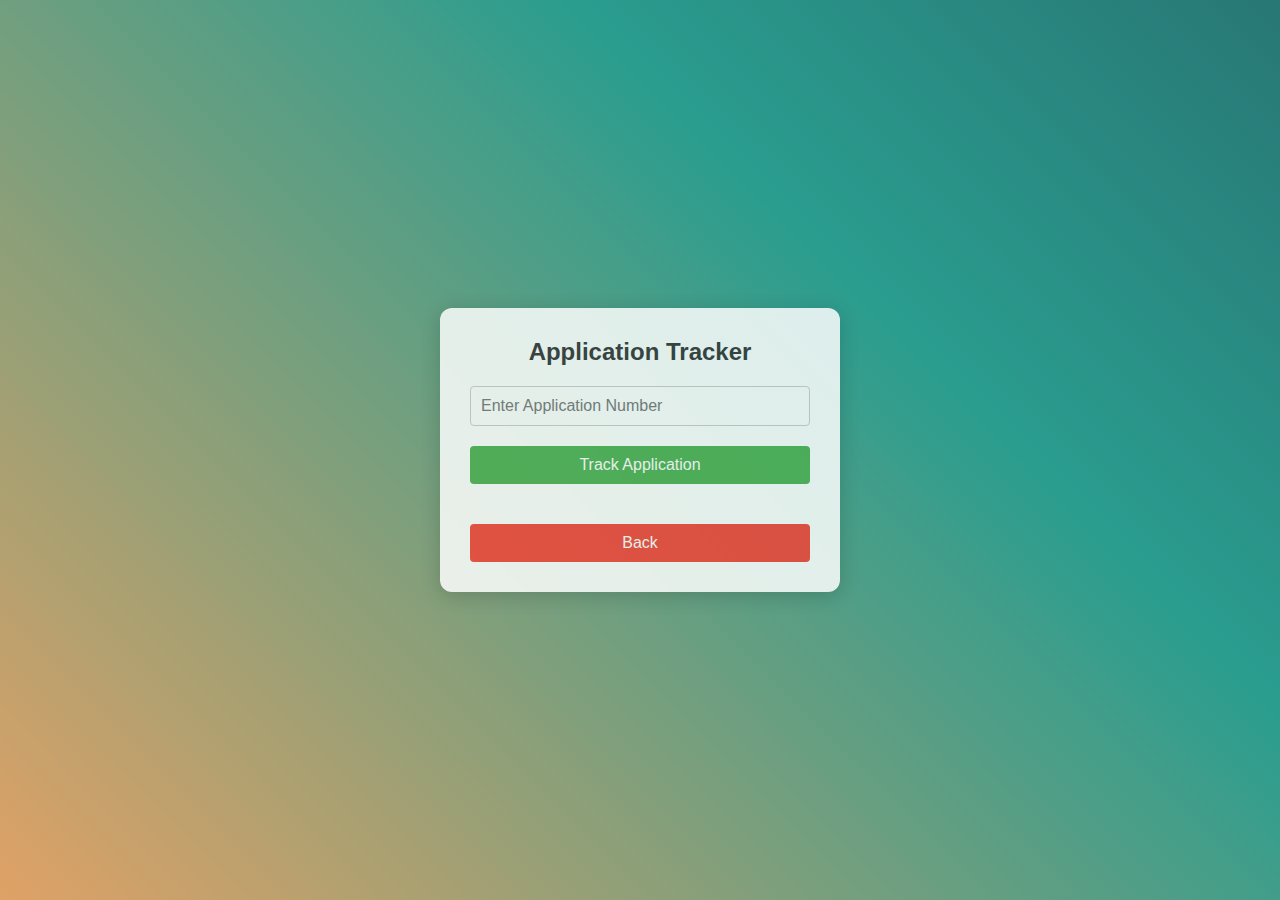
<file: application-tracker.html>
<!DOCTYPE html>
<html lang="en">
<head>
    <meta charset="UTF-8">
    <meta name="viewport" content="width=device-width, initial-scale=1.0">
    <title>Application Tracker</title>
    <style>
        /* General Styling */
        * {
            margin: 0;
            padding: 0;
            box-sizing: border-box;
        }

        body {
            font-family: Arial, sans-serif;
            background: linear-gradient(45deg, #ff5e5b, #f4a261, #2a9d8f, #264653, #e76f51);
            background-size: 300% 300%;
            animation: backgroundAnimation 10s ease infinite;
            height: 100vh;
            display: flex;
            justify-content: center;
            align-items: center;
        }

        @keyframes backgroundAnimation {
            0% {
                background-position: 0% 50%;
            }
            50% {
                background-position: 100% 50%;
            }
            100% {
                background-position: 0% 50%;
            }
        }

        .container {
            background-color: white;
            padding: 30px;
            border-radius: 12px;
            box-shadow: 0 4px 20px rgba(0, 0, 0, 0.2);
            text-align: center;
            width: 400px;
            opacity: 0; /* Initially hidden for animation */
        }

        h1 {
            margin-bottom: 20px;
            font-size: 24px;
            color: #333;
        }

        input[type="text"] {
            width: 100%;
            padding: 10px;
            margin-bottom: 20px;
            border: 1px solid #ccc;
            border-radius: 4px;
            font-size: 16px;
        }

        button {
            background-color: #4CAF50;
            color: white;
            padding: 10px 20px;
            border: none;
            border-radius: 4px;
            font-size: 16px;
            cursor: pointer;
            width: 100%;
        }

        button:hover {
            background-color: #45a049;
        }

        .result {
            margin-top: 20px;
            font-size: 16px;
            color: #333;
            opacity: 0; /* Initially hidden for animation */
        }

        .back-button {
            margin-top: 20px;
            background-color: #f44336;
        }

        .back-button:hover {
            background-color: #e53935;
        }
    </style>
</head>
<body>
    <div class="container">
        <h1>Application Tracker</h1>
        <form id="trackerForm">
            <input type="text" id="applicationNumber" placeholder="Enter Application Number" required>
            <button type="submit">Track Application</button>
        </form>
        <div class="result" id="result"></div>
        <button class="back-button" id="backBtn">Back</button>
    </div>

    <script src="https://cdnjs.cloudflare.com/ajax/libs/gsap/3.12.2/gsap.min.js"></script>
    <script>
        // Animate the container on load
        document.addEventListener('DOMContentLoaded', () => {
            gsap.to('.container', { opacity: 1, duration: 1.5, ease: "power2.out" });
        });

        // Form submission logic
        document.getElementById('trackerForm').addEventListener('submit', function(event) {
            event.preventDefault();

            const applicationNumber = document.getElementById('applicationNumber').value;
            const resultDiv = document.getElementById('result');

            if (!applicationNumber) {
                resultDiv.textContent = 'Please enter a valid application number.';
                resultDiv.style.color = 'red';
                gsap.to(resultDiv, { opacity: 1, duration: 1 });
                return;
            }

            // Simulate tracking logic
            setTimeout(() => {
                resultDiv.textContent = `Application #${applicationNumber} is in process. Please check back later.`;
                resultDiv.style.color = 'green';
                gsap.fromTo(resultDiv, { opacity: 0 }, { opacity: 1, duration: 1 });
            }, 1000);
        });

        // Back button functionality
        document.getElementById('backBtn').addEventListener('click', () => {
            gsap.to('.container', { opacity: 0, duration: 1, ease: "power2.in", onComplete: () => {
                window.location.href = 'index.html'; // Update this URL if necessary
            }});
        });
    </script>
</body>
</html>
</file>
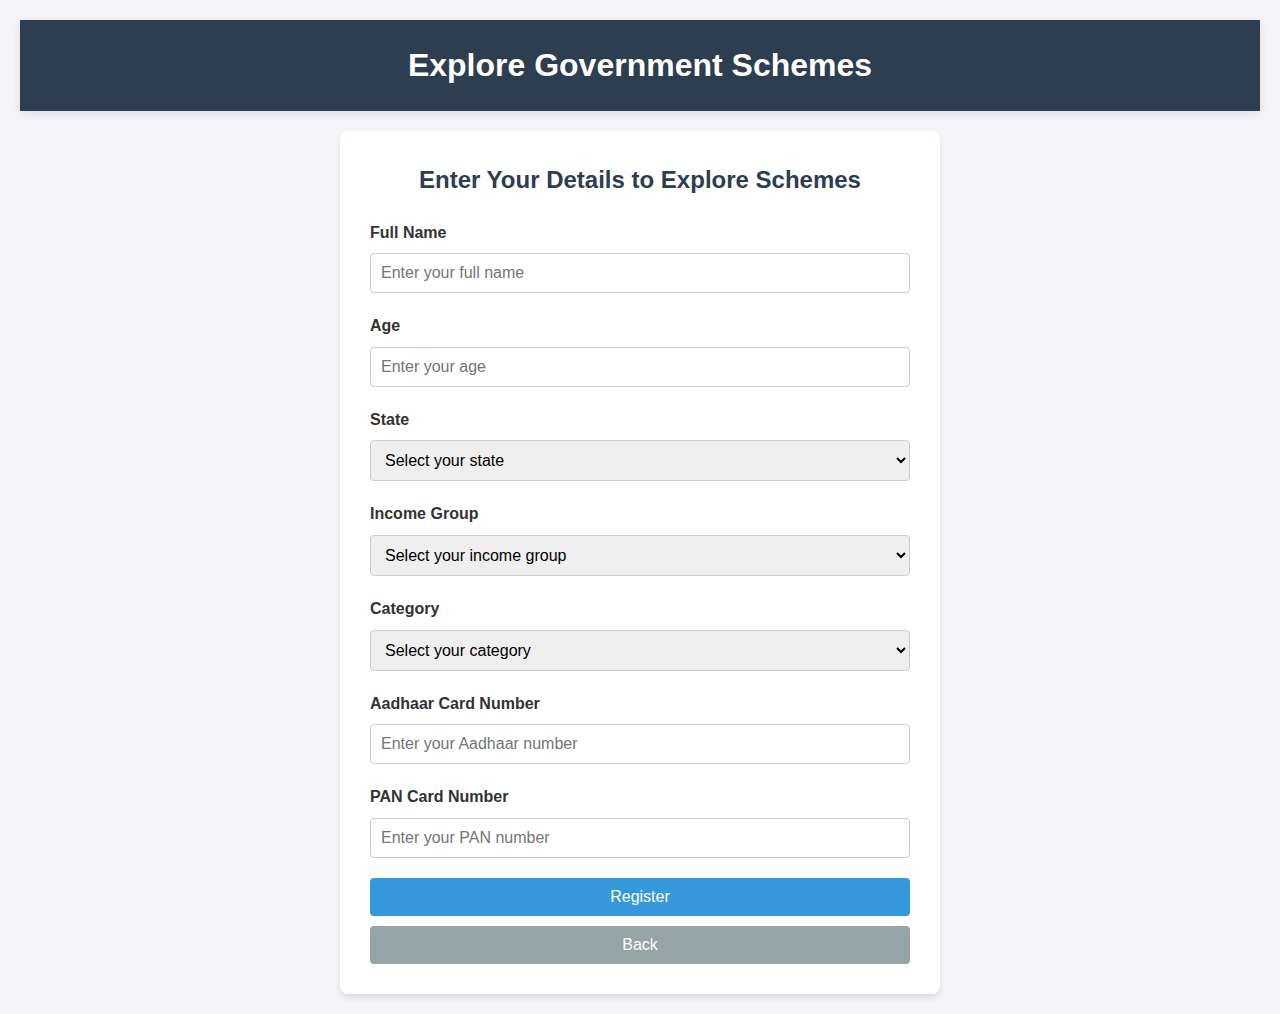
<file: applynow.html>
<!DOCTYPE html>
<html lang="en">
<head>
    <meta charset="UTF-8">
    <meta name="viewport" content="width=device-width, initial-scale=1.0">
    <title>Explore Government Schemes</title>
    <link rel="stylesheet" href="styles.css">
    <style>
        /* Modal Popup Styles */
        .modal {
            display: none;
            position: fixed;
            top: 0;
            left: 0;
            width: 100%;
            height: 100%;
            background-color: rgba(0, 0, 0, 0.5);
            justify-content: center;
            align-items: center;
            z-index: 1000;
        }

        .modal-content {
            background-color: white;
            padding: 20px;
            border-radius: 10px;
            text-align: center;
            width: 80%;
            max-width: 400px;
        }

        .modal-content h2 {
            margin-bottom: 10px;
        }

        .close-btn {
            margin-top: 20px;
            padding: 10px 20px;
            background-color: #4CAF50;
            color: white;
            border: none;
            border-radius: 5px;
            cursor: pointer;
        }

        .close-btn:hover {
            background-color: #45a049;
        }

        body.modal-open {
            overflow: hidden;
        }
    </style>
</head>
<body>
    <header>
        <h1>Explore Government Schemes</h1>
    </header>
    <section class="form-section">
        <h2>Enter Your Details to Explore Schemes</h2>
        <form action="#" method="POST" id="explore-form">
            <label for="name">Full Name</label>
            <input type="text" id="name" name="name" placeholder="Enter your full name" required>

            <label for="age">Age</label>
            <input type="number" id="age" name="age" placeholder="Enter your age" required>

            <label for="state">State</label>
            <select id="state" name="state" required>
                <option value="" disabled selected>Select your state</option>
                <option value="Maharashtra">Maharashtra</option>
                <option value="Uttar Pradesh">Uttar Pradesh</option>
                <option value="Tamil Nadu">Tamil Nadu</option>
                <!-- Add more states here -->
            </select>

            <label for="income-group">Income Group</label>
            <select id="income-group" name="income-group" required>
                <option value="" disabled selected>Select your income group</option>
                <option value="Below Poverty Line">Below Poverty Line (BPL)</option>
                <option value="Lower Middle Class">Lower Middle Class</option>
                <option value="Upper Middle Class">Upper Middle Class</option>
                <option value="High Income">High Income</option>
            </select>

            <label for="category">Category</label>
            <select id="category" name="category" required>
                <option value="" disabled selected>Select your category</option>
                <option value="General">General</option>
                <option value="SC">Scheduled Caste (SC)</option>
                <option value="ST">Scheduled Tribe (ST)</option>
                <option value="OBC">Other Backward Classes (OBC)</option>
            </select>

            <label for="aadhaar">Aadhaar Card Number</label>
            <input type="text" id="aadhaar" name="aadhaar" placeholder="Enter your Aadhaar number" maxlength="12" pattern="\d{12}" title="Aadhaar number must be 12 digits" required>

            <label for="pan">PAN Card Number</label>
            <input type="text" id="pan" name="pan" placeholder="Enter your PAN number" maxlength="10" pattern="[A-Z]{5}[0-9]{4}[A-Z]{1}" title="PAN number must be in the format ABCDE1234F" required>

            <button type="submit" class="submit-btn">Register</button>
        </form>
        <button id="backbutton" onclick="window.location.href='index.html'" class="button">Back</button>
    </section>

    <!-- Modal Popup -->
    <div id="success-modal" class="modal">
        <div class="modal-content">
            <h2>Registration Successful!</h2>
            <p>Your details have been saved. Redirecting you to the schemes page...</p>
            <button class="close-btn" onclick="closeModal()">Close</button>
        </div>
    </div>

    <script>
        document.getElementById('explore-form').addEventListener('submit', function(event) {
            event.preventDefault(); // Prevent form submission
            
            // Get values from form fields
            const name = document.getElementById('name').value;
            const age = document.getElementById('age').value;
            const state = document.getElementById('state').value;
            const incomeGroup = document.getElementById('income-group').value;
            const category = document.getElementById('category').value;
            const aadhaar = document.getElementById('aadhaar').value;
            const pan = document.getElementById('pan').value;
            
            // Store them in localStorage
            localStorage.setItem('name', name);
            localStorage.setItem('age', age);
            localStorage.setItem('state', state);
            localStorage.setItem('income-group', incomeGroup);
            localStorage.setItem('category', category);
            localStorage.setItem('aadhaar', aadhaar);
            localStorage.setItem('pan', pan);

            // Show the modal
            const modal = document.getElementById('success-modal');
            modal.style.display = 'flex';
            document.body.classList.add('modal-open');

            // Auto-redirect after 3 seconds
            setTimeout(() => {
                window.location.href = 'applynow.html';
            }, 3000);
        });

        function closeModal() {
            const modal = document.getElementById('success-modal');
            modal.style.display = 'none';
            document.body.classList.remove('modal-open');
        }
    </script>
</body>
</html>
</file>
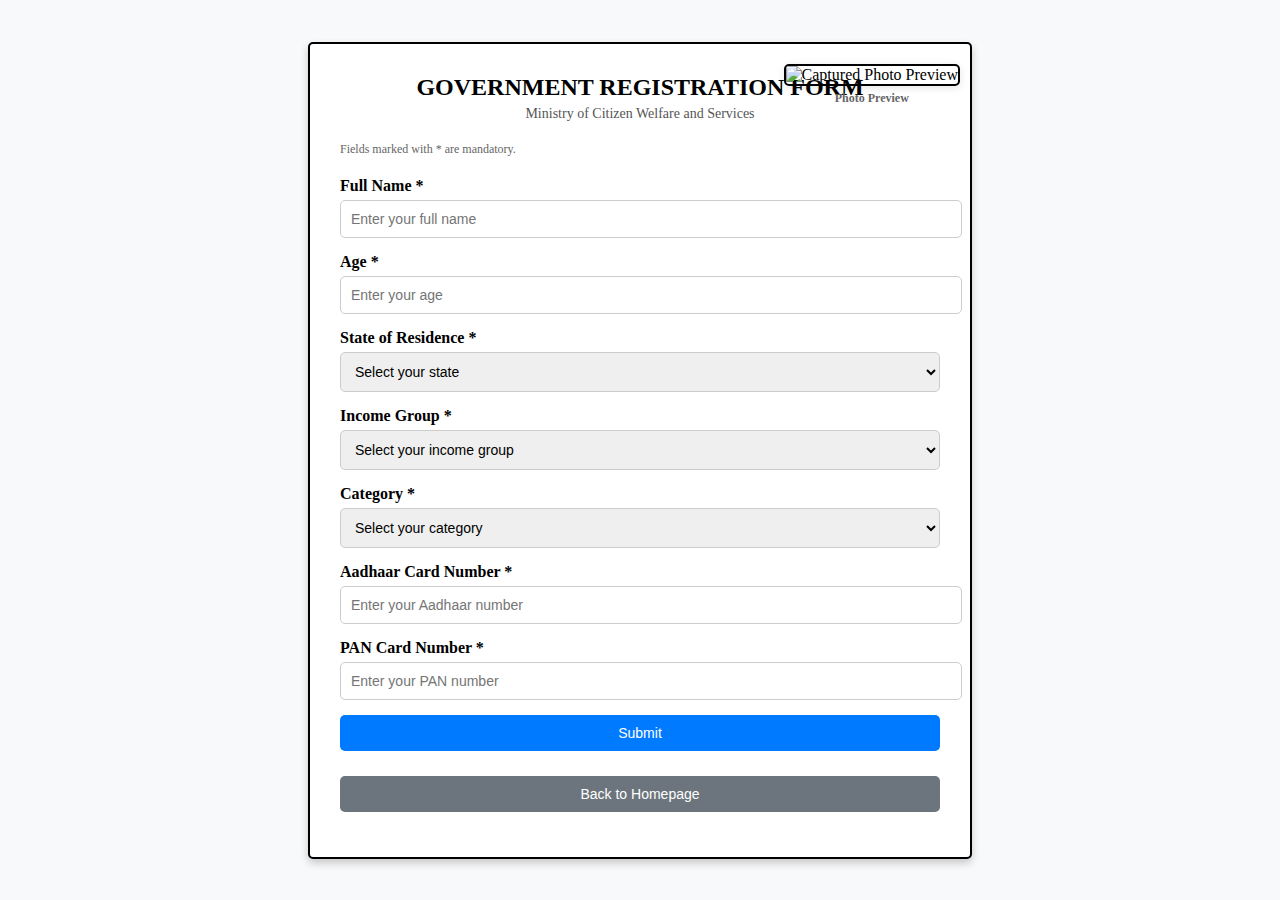
<file: autofill.html>
<!DOCTYPE html>
<html lang="en">
<head>
    <meta charset="UTF-8">
    <meta name="viewport" content="width=device-width, initial-scale=1.0">
    <title>Government Registration Form</title>
    <style>
        body {
            font-family: "Times New Roman", Times, serif;
            background-color: #f8f9fa;
            margin: 0;
            padding: 0;
            display: flex;
            justify-content: center;
            align-items: center;
            min-height: 100vh;
        }
        .form-container {
            background: #ffffff;
            border: 2px solid #000;
            border-radius: 5px;
            padding: 30px;
            width: 600px;
            box-shadow: 0 4px 8px rgba(0, 0, 0, 0.2);
            position: relative;
        }
        .form-header {
            text-align: center;
            margin-bottom: 20px;
        }
        .form-header h1 {
            font-size: 24px;
            text-transform: uppercase;
            margin: 0;
        }
        .form-header p {
            font-size: 14px;
            color: #555;
            margin: 5px 0 20px;
        }
        .photo-preview {
            position: absolute;
            top: 20px;
            right: 10px;
            text-align: center;
        }
        .photo-preview img {
            width:85px;
            height: 100px;
            border-radius: 5px;
            border: 2px solid #000000;
            box-shadow: 0 2px 8px rgba(0, 0, 0, 0.1);
        }
        .photo-preview label {
            font-size: 12px;
            color: #666;
            display: block;
            margin-top: 5px;
        }
        label {
            display: block;
            margin-bottom: 5px;
            font-weight: bold;
        }
        input, select, button {
            width: 100%;
            padding: 10px;
            margin-bottom: 15px;
            border: 1px solid #ccc;
            border-radius: 5px;
            font-size: 14px;
        }
        button {
            background-color: #007bff;
            color: #ffffff;
            border: none;
            cursor: pointer;
        }
        button:hover {
            background-color: #0056b3;
        }
        .instructions {
            font-size: 12px;
            color: #666;
            margin-bottom: 20px;
        }
        .back-button {
            margin-top: 10px;
            background-color: #6c757d;
        }
        .back-button:hover {
            background-color: #5a6268;
        }
    </style>
</head>
<body>
    <div class="form-container">
        <div class="photo-preview">
            <img id="photo-preview" alt="Captured Photo Preview">
            <label>Photo Preview</label>
        </div>
        <div class="form-header">
            <h1>Government Registration Form</h1>
            <p>Ministry of Citizen Welfare and Services</p>
        </div>
        <form id="governmentForm">
            <div class="instructions">
                Fields marked with * are mandatory.
            </div>

            <label for="name">Full Name *</label>
            <input type="text" id="name" placeholder="Enter your full name" required>

            <label for="age">Age *</label>
            <input type="number" id="age" placeholder="Enter your age" required>

            <label for="state">State of Residence *</label>
            <select id="state" required>
                <option value="" disabled selected>Select your state</option>
                <option value="Maharashtra">Maharashtra</option>
                <option value="Uttar Pradesh">Uttar Pradesh</option>
                <option value="Tamil Nadu">Tamil Nadu</option>
            </select>

            <label for="income-group">Income Group *</label>
            <select id="income-group" required>
                <option value="" disabled selected>Select your income group</option>
                <option value="Below Poverty Line">Below Poverty Line (BPL)</option>
                <option value="Lower Middle Class">Lower Middle Class</option>
                <option value="Upper Middle Class">Upper Middle Class</option>
                <option value="High Income">High Income</option>
            </select>

            <label for="category">Category *</label>
            <select id="category" required>
                <option value="" disabled selected>Select your category</option>
                <option value="General">General</option>
                <option value="SC">Scheduled Caste (SC)</option>
                <option value="ST">Scheduled Tribe (ST)</option>
                <option value="OBC">Other Backward Classes (OBC)</option>
            </select>

            <label for="aadhaar">Aadhaar Card Number *</label>
            <input type="text" id="aadhaar" placeholder="Enter your Aadhaar number" maxlength="12" pattern="\d{12}" title="Aadhaar number must be 12 digits" required>

            <label for="pan">PAN Card Number *</label>
            <input type="text" id="pan" placeholder="Enter your PAN number" maxlength="10" pattern="[A-Z]{5}[0-9]{4}[A-Z]{1}" title="PAN number must be in the format ABCDE1234F" required>

            <button type="submit">Submit</button>
        </form>
        <button class="back-button" onclick="goToHomepage()">Back to Homepage</button>
    </div>

    <script>
        document.addEventListener('DOMContentLoaded', function () {
            const name = localStorage.getItem('name');
            const age = localStorage.getItem('age');
            const state = localStorage.getItem('state');
            const incomeGroup = localStorage.getItem('income-group');
            const category = localStorage.getItem('category');
            const aadhaar = localStorage.getItem('aadhaar');
            const pan = localStorage.getItem('pan');
            const photo = localStorage.getItem('photo');

            if (name) document.getElementById('name').value = name;
            if (age) document.getElementById('age').value = age;
            if (state) document.getElementById('state').value = state;
            if (incomeGroup) document.getElementById('income-group').value = incomeGroup;
            if (category) document.getElementById('category').value = category;
            if (aadhaar) document.getElementById('aadhaar').value = aadhaar;
            if (pan) document.getElementById('pan').value = pan;
            if (photo) document.getElementById('photo-preview').src = photo;
        });

        document.getElementById('governmentForm').addEventListener('submit', function (event) {
            event.preventDefault();

            localStorage.setItem('name', document.getElementById('name').value);
            localStorage.setItem('age', document.getElementById('age').value);
            localStorage.setItem('state', document.getElementById('state').value);
            localStorage.setItem('income-group', document.getElementById('income-group').value);
            localStorage.setItem('category', document.getElementById('category').value);
            localStorage.setItem('aadhaar', document.getElementById('aadhaar').value);
            localStorage.setItem('pan', document.getElementById('pan').value);

            alert('Form submitted successfully!');
        });

        function goToHomepage() {
            window.location.href = "index.html"; // Replace with the actual URL of your homepage.
        }
    </script>
</body>
</html>
</file>
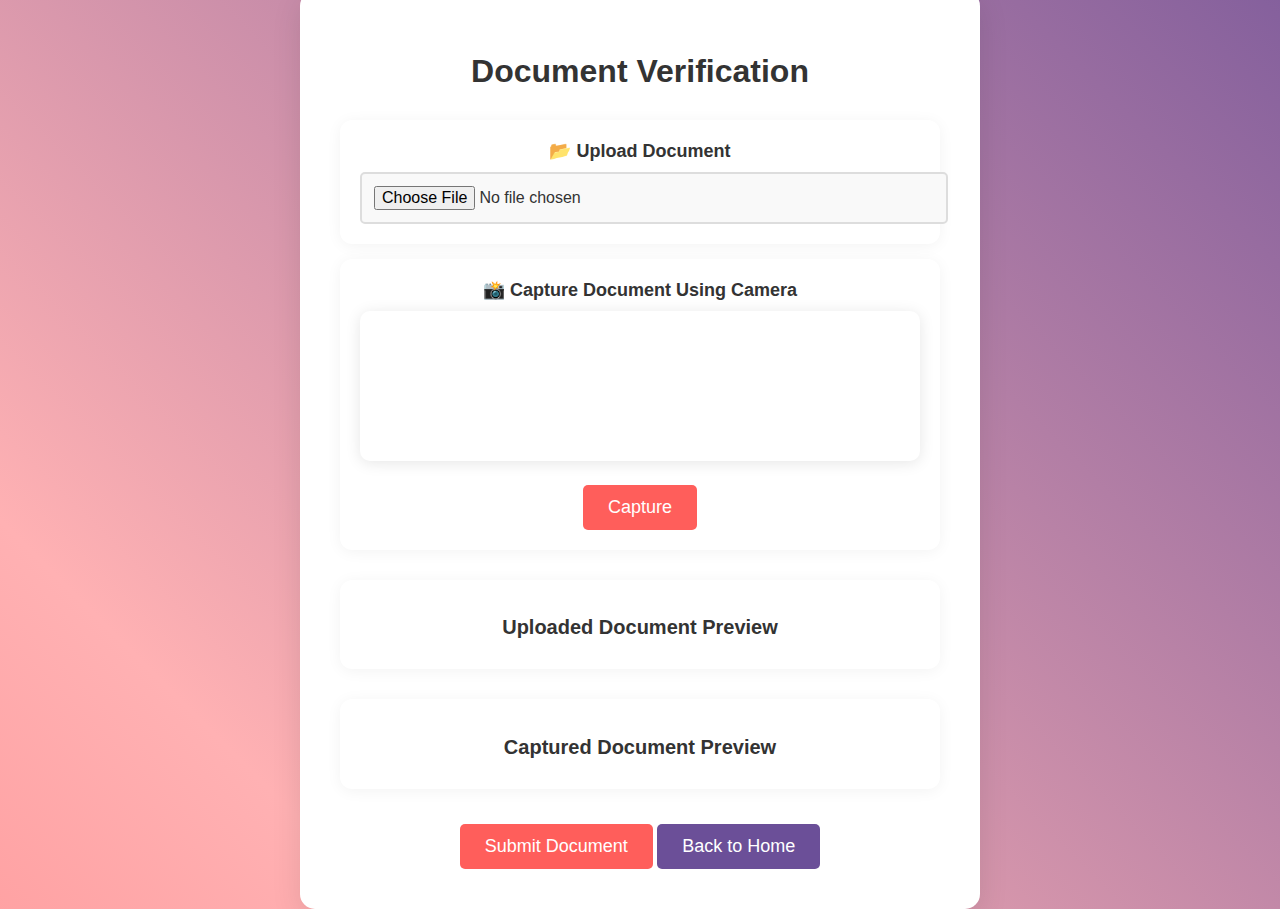
<file: document.htm>
<!DOCTYPE html>
<html lang="en">

<head>
    <meta charset="UTF-8">
    <meta name="viewport" content="width=device-width, initial-scale=1.0">
    <title>Document Verification</title>
    <style>
        /* General Body Styling */
        body {
            font-family: 'Arial', sans-serif;
            margin: 0;
            padding: 0;
            background: linear-gradient(45deg, #FF5E5B, #FFB1B3, #6B4F98, #FFDC5D);
            background-size: 300% 300%;
            animation: gradientAnimation 5s ease infinite;
            display: flex;
            justify-content: center;
            align-items: center;
            height: 100vh;
        }

        @keyframes gradientAnimation {
            0% {
                background-position: 0% 50%;
            }

            50% {
                background-position: 100% 50%;
            }

            100% {
                background-position: 0% 50%;
            }
        }

        .container {
            background-color: #ffffff;
            padding: 40px;
            border-radius: 15px;
            box-shadow: 0 10px 30px rgba(0, 0, 0, 0.1);
            text-align: center;
            width: 100%;
            max-width: 600px;
        }

        h1 {
            color: #333;
            font-size: 32px;
            margin-bottom: 30px;
        }

        .upload-section,
        .camera-section,
        .preview-section {
            background-color: #fff;
            margin: 15px 0;
            padding: 20px;
            border-radius: 12px;
            box-shadow: 0 2px 15px rgba(0, 0, 0, 0.05);
        }

        label {
            font-size: 18px;
            font-weight: bold;
            color: #333;
            display: block;
            margin-bottom: 10px;
        }

        input[type="file"] {
            padding: 12px;
            font-size: 16px;
            color: #333;
            background-color: #f9f9f9;
            border: 2px solid #ddd;
            border-radius: 5px;
            width: 100%;
        }

        #camera {
            width: 100%;
            height: auto;
            border-radius: 10px;
            box-shadow: 0 2px 15px rgba(0, 0, 0, 0.1);
        }

        button {
            background-color: #FF5E5B;
            color: white;
            padding: 12px 25px;
            border: none;
            border-radius: 5px;
            cursor: pointer;
            font-size: 18px;
            margin-top: 20px;
        }

        button:hover {
            background-color: #FF3D3B;
        }

        .preview {
            margin-top: 20px;
            display: none;
            border-radius: 10px;
            box-shadow: 0 4px 20px rgba(0, 0, 0, 0.1);
            width: 100%;
        }

        .preview-section {
            margin-top: 30px;
        }

        .preview-header {
            font-size: 20px;
            margin-bottom: 10px;
            color: #333;
        }

        /* Styling for the Back Button */
        .back-button {
            background-color: #6B4F98;
            color: white;
            padding: 12px 25px;
            border: none;
            border-radius: 5px;
            cursor: pointer;
            font-size: 18px;
            margin-top: 20px;
        }

        .back-button:hover {
            background-color: #5b3b79;
        }
    </style>
</head>

<body>
    <div class="container">
        <h1>Document Verification</h1>

        <div class="upload-section">
            <label for="upload-file">📂 Upload Document</label>
            <input type="file" id="upload-file" accept="image/*, .pdf">
        </div>

        <div class="camera-section">
            <label>📸 Capture Document Using Camera</label>
            <video id="camera" autoplay></video>
            <button id="capture">Capture</button>
        </div>

        <div class="preview-section">
            <h2 class="preview-header">Uploaded Document Preview</h2>
            <img id="upload-preview" class="preview">
        </div>

        <div class="preview-section">
            <h2 class="preview-header">Captured Document Preview</h2>
            <img id="capture-preview" class="preview">
        </div>

        <button id="submit">Submit Document</button>

        <!-- Back Button moved below submit button -->
        <button class="back-button" onclick="window.location.href='index.html'">Back to Home</button>
    </div>

    <script>
        const uploadFileInput = document.getElementById('upload-file');
        const uploadPreview = document.getElementById('upload-preview');
        const cameraElement = document.getElementById('camera');
        const captureButton = document.getElementById('capture');
        const capturePreview = document.getElementById('capture-preview');
        const submitButton = document.getElementById('submit');
        const backButton = document.querySelector('.back-button');
        let videoStream = null;
        let capturedImage = null;

        // File Upload Preview
        uploadFileInput.addEventListener('change', function (e) {
            const file = e.target.files[0];
            if (file) {
                const imageUrl = URL.createObjectURL(file);
                uploadPreview.src = imageUrl;
                uploadPreview.style.display = 'block';
                capturedImage = null; // Clear captured image when a new file is uploaded
            }
        });

        // Start Camera Stream
        async function startCamera() {
            try {
                videoStream = await navigator.mediaDevices.getUserMedia({ video: true });
                cameraElement.srcObject = videoStream;
            } catch (error) {
                alert('Unable to access the camera. Please check your permissions.');
                console.error('Camera error:', error);
            }
        }

        // Capture Image from Video
        captureButton.addEventListener('click', () => {
            if (videoStream) {
                const canvas = document.createElement('canvas');
                const context = canvas.getContext('2d');
                canvas.width = cameraElement.videoWidth;
                canvas.height = cameraElement.videoHeight;
                context.drawImage(cameraElement, 0, 0, canvas.width, canvas.height);
                const imageDataUrl = canvas.toDataURL('image/png');
                capturePreview.src = imageDataUrl;
                capturePreview.style.display = 'block';
                capturedImage = imageDataUrl; // Store captured image data
            } else {
                alert('Camera not initialized. Please refresh the page.');
            }
        });

        // Submit Button Functionality
        submitButton.addEventListener('click', () => {
            if (uploadFileInput.files.length > 0) {
                alert('File uploaded successfully!');
                // Add file upload logic here, e.g., send to a server
            } else if (capturedImage) {
                alert('Captured image submitted successfully!');
                // Add image upload logic here, e.g., send `capturedImage` to a server
            } else {
                alert('No document selected or captured. Please upload or capture a document.');
            }
        });

        // Stop Camera Stream on Page Unload
        window.addEventListener('beforeunload', () => {
            if (videoStream) {
                videoStream.getTracks().forEach(track => track.stop());
            }
        });

        // Start the camera on page load
        window.onload = startCamera;


        captureButton.addEventListener('click', () => {
    if (videoStream) {
        const canvas = document.createElement('canvas');
        const context = canvas.getContext('2d');
        canvas.width = cameraElement.videoWidth;
        canvas.height = cameraElement.videoHeight;
        context.drawImage(cameraElement, 0, 0, canvas.width, canvas.height);
        const imageDataUrl = canvas.toDataURL('image/png');
        capturePreview.src = imageDataUrl;
        capturePreview.style.display = 'block';

        // Save captured image to localStorage
        localStorage.setItem('photo', imageDataUrl);
    } else {
        alert('Camera not initialized. Please refresh the page.');
    }
});

    </script>
</body>

</html>
</file>
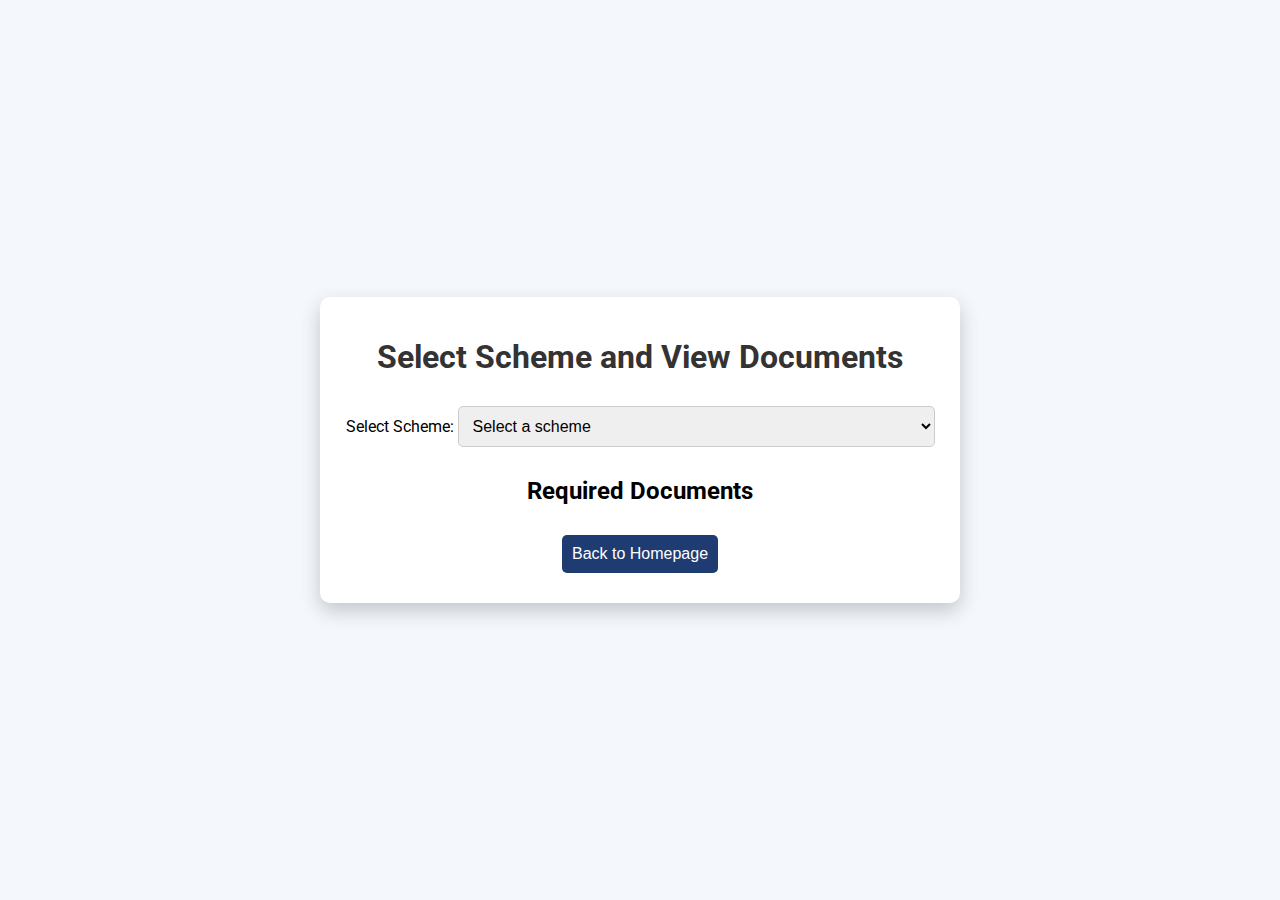
<file: documentREQ.htm>
<!DOCTYPE html>
<html lang="en">

<head>
    <meta charset="UTF-8">
    <meta name="viewport" content="width=device-width, initial-scale=1.0">
    <title>Document Requirements</title>
    <link href="https://fonts.googleapis.com/css2?family=Roboto:wght@400;500;700&display=swap" rel="stylesheet">
    <style>
        body {
            font-family: 'Roboto', sans-serif;
            margin: 0;
            padding: 0;
            background-color: #f4f7fc;
            display: flex;
            justify-content: center;
            align-items: center;
            height: 100vh;
            overflow: hidden;
        }

        .container {
            background: #fff;
            border-radius: 10px;
            box-shadow: 0 8px 20px rgba(0, 0, 0, 0.2);
            padding: 20px;
            max-width: 600px;
            width: 90%;
            text-align: center;
        }

        h1 {
            color: #333;
            margin-bottom: 20px;
        }

        select, button {
            padding: 10px;
            font-size: 16px;
            margin: 10px 0;
            cursor: pointer;
            border-radius: 5px;
            border: 1px solid #ccc;
        }

        button {
            background: #1e3c72;
            color: #fff;
            border: none;
            font-weight: 500;
        }

        button:hover {
            background: #2a5298;
        }

        ul {
            list-style-type: none;
            padding: 0;
        }

        li {
            background: #e7f4f9;
            margin: 10px 0;
            padding: 10px;
            border-radius: 5px;
            color: #2a5298;
            box-shadow: 0 2px 5px rgba(0, 0, 0, 0.1);
        }
    </style>
</head>

<body>
    <div class="container">
        <h1>Select Scheme and View Documents</h1>
        
        <!-- Dropdown to select scheme -->
        <label for="scheme-select">Select Scheme: </label>
        <select id="scheme-select">
            <option value="">Select a scheme</option>
            <option value="Pradhan Mantri Awas Yojana (PMAY)">Pradhan Mantri Awas Yojana (PMAY)</option>
            <option value="National Social Assistance Programme (NSAP)">National Social Assistance Programme (NSAP)</option>
            <option value="Stand Up India Scheme">Stand Up India Scheme</option>
            <option value="Post Matric Scholarship for SC/ST Students">Post Matric Scholarship for SC/ST Students</option>
            <option value="Maharashtra Farmer Loan Waiver Scheme">Maharashtra Farmer Loan Waiver Scheme</option>
            <option value="Sanchar Kranti Yojana">Sanchar Kranti Yojana</option>
            <option value="Mid-Day Meal Scheme">Mid-Day Meal Scheme</option>
            <option value="Balika Samridhi Yojana">Balika Samridhi Yojana</option>
            <option value="Indira Gandhi National Old Age Pension Scheme (IGNOAPS)">Indira Gandhi National Old Age Pension Scheme (IGNOAPS)</option>
        </select>
        
        <!-- Display the documents list -->
        <h2>Required Documents</h2>
        <ul id="documents-list">
            <!-- Dynamic documents will be displayed here -->
        </ul>
        
        <button onclick="window.location.href='index.html'">Back to Homepage</button>
    </div>

    <script>
        const schemesData = {
            'Pradhan Mantri Awas Yojana (PMAY)': ['Aadhar Card', 'Income Certificate', 'Address Proof', 'Bank Account Statement'],
            'National Social Assistance Programme (NSAP)': ['Aadhar Card', 'Bank Account Details', 'Proof of Residence'],
            'Stand Up India Scheme': ['Aadhar Card', 'Caste Certificate', 'Bank Account Details'],
            'Post Matric Scholarship for SC/ST Students': ['Caste Certificate', 'Income Certificate', 'Bank Account Details'],
            'Maharashtra Farmer Loan Waiver Scheme': ['Aadhar Card', 'Land Documents', 'Bank Loan Details'],
            'Sanchar Kranti Yojana': ['Aadhar Card', 'Proof of Address'],
            'Mid-Day Meal Scheme': ['Birth Certificate', 'School ID'],
            'Balika Samridhi Yojana': ['Birth Certificate', 'Proof of Residence', 'Bank Account Details'],
            'Indira Gandhi National Old Age Pension Scheme (IGNOAPS)': ['Aadhar Card', 'Proof of Age', 'Bank Account Details']
        };

        document.addEventListener('DOMContentLoaded', function () {
            const schemeSelect = document.getElementById('scheme-select');
            const documentsList = document.getElementById('documents-list');

            // Event listener for scheme selection
            schemeSelect.addEventListener('change', function () {
                const selectedScheme = schemeSelect.value;

                // Store selected scheme in localStorage for potential future use
                localStorage.setItem('selected-scheme', selectedScheme);

                // Get the documents for the selected scheme
                const documents = schemesData[selectedScheme] || [];

                // Display the documents
                documentsList.innerHTML = documents.length > 0 
                    ? documents.map(doc => `<li>${doc}</li>`).join('')
                    : '<li>No documents required for this scheme.</li>';
            });

            // Check if a scheme was already selected and show documents
            const savedScheme = localStorage.getItem('selected-scheme');
            if (savedScheme && schemesData[savedScheme]) {
                schemeSelect.value = savedScheme;
                const documents = schemesData[savedScheme];
                documentsList.innerHTML = documents.map(doc => `<li>${doc}</li>`).join('');
            }
        });
    </script>
</body>

</html>
</file>
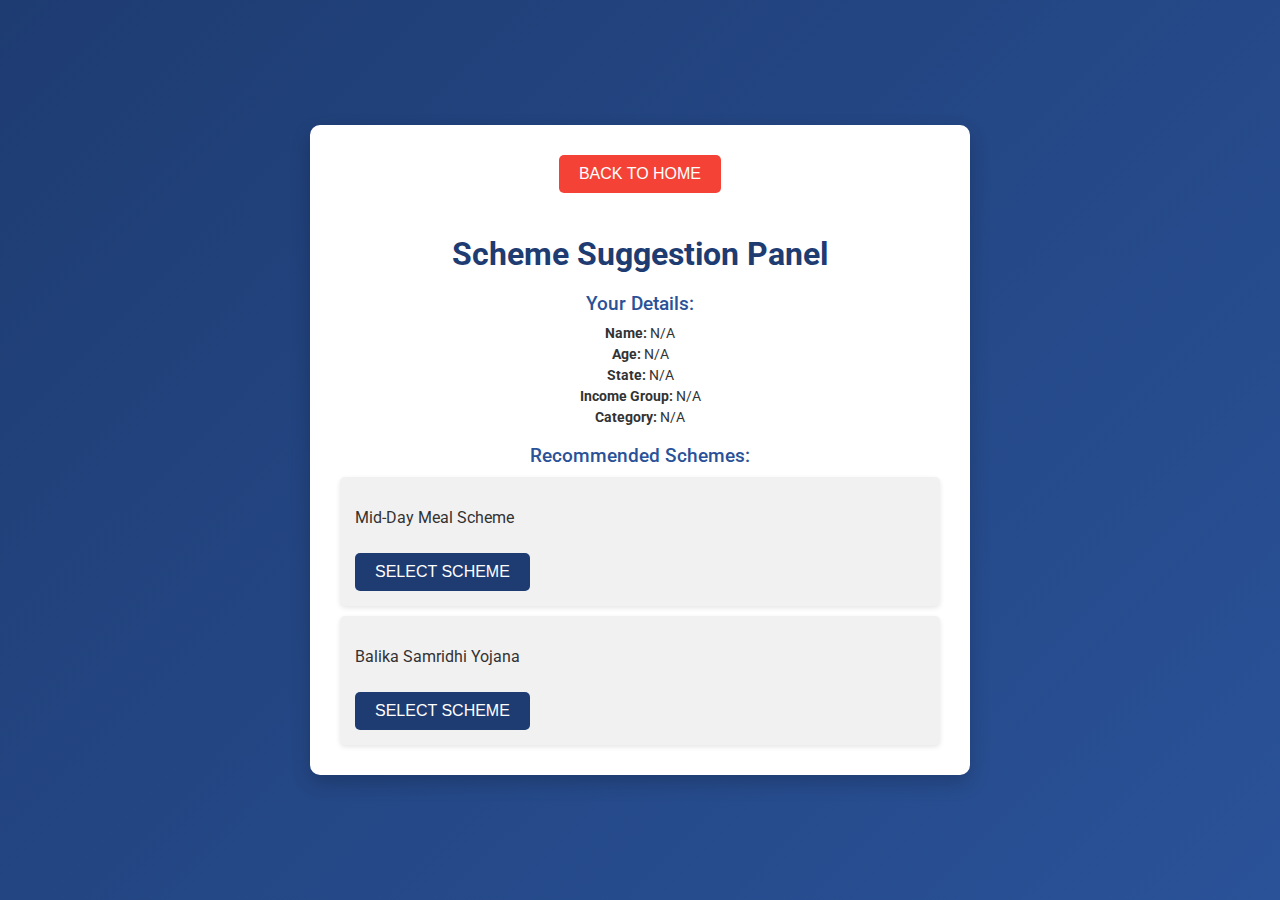
<file: suggestion.html>
<!DOCTYPE html>
<html lang="en">

<head>
    <meta charset="UTF-8">
    <meta name="viewport" content="width=device-width, initial-scale=1.0">
    <title>Scheme Suggestion Panel</title>
    <link href="https://fonts.googleapis.com/css2?family=Roboto:wght@400;500;700&display=swap" rel="stylesheet">
    <style>
        body {
            font-family: 'Roboto', sans-serif;
            margin: 0;
            padding: 0;
            background: linear-gradient(135deg, #1e3c72, #2a5298);
            display: flex;
            justify-content: center;
            align-items: center;
            min-height: 100vh;
            color: #fff;
        }

        .container {
            background: #fff;
            color: #333;
            border-radius: 10px;
            box-shadow: 0 8px 20px rgba(0, 0, 0, 0.2);
            padding: 20px 30px;
            max-width: 600px;
            width: 90%;
            text-align: center;
        }

        h1 {
            font-weight: 700;
            color: #1e3c72;
            margin-bottom: 20px;
        }

        h3 {
            font-weight: 500;
            margin-bottom: 10px;
            color: #2a5298;
        }

        .user-details p {
            margin: 5px 0;
            font-size: 14px;
        }

        .scheme-list {
            margin-top: 20px;
        }

        .scheme {
            background: #f1f1f1;
            padding: 15px;
            border-radius: 5px;
            margin-bottom: 10px;
            text-align: left;
            box-shadow: 0 2px 5px rgba(0, 0, 0, 0.1);
        }

        button {
            background: #1e3c72;
            color: #fff;
            font-weight: 500;
            font-size: 16px;
            padding: 10px 20px;
            border: none;
            border-radius: 5px;
            cursor: pointer;
            margin-top: 10px;
            text-transform: uppercase;
        }

        button:hover {
            background: #2a5298;
        }

        .back-button {
            background: #f44336;
            margin-bottom: 20px;
        }

        .back-button:hover {
            background: #e53935;
        }
    </style>
</head>

<body>
    <div class="container">
        <button class="back-button" onclick="window.location.href='index.html'">Back to Home</button>
        <h1>Scheme Suggestion Panel</h1>
        <div class="user-details">
            <h3>Your Details:</h3>
            <p><strong>Name:</strong> <span id="user-name"></span></p>
            <p><strong>Age:</strong> <span id="user-age"></span></p>
            <p><strong>State:</strong> <span id="user-state"></span></p>
            <p><strong>Income Group:</strong> <span id="user-income-group"></span></p>
            <p><strong>Category:</strong> <span id="user-category"></span></p>
        </div>
        <div class="scheme-list">
            <h3>Recommended Schemes:</h3>
            <div id="schemes">
                <!-- Dynamic scheme suggestions will appear here -->
            </div>
        </div>
    </div>

    <script>
        document.addEventListener('DOMContentLoaded', function () {
            const name = localStorage.getItem('name');
            const age = localStorage.getItem('age');
            const state = localStorage.getItem('state');
            const incomeGroup = localStorage.getItem('income-group');
            const category = localStorage.getItem('category');

            document.getElementById('user-name').innerText = name || 'N/A';
            document.getElementById('user-age').innerText = age || 'N/A';
            document.getElementById('user-state').innerText = state || 'N/A';
            document.getElementById('user-income-group').innerText = incomeGroup || 'N/A';
            document.getElementById('user-category').innerText = category || 'N/A';

            const schemes = [];
            if (incomeGroup === 'Below Poverty Line') {
                schemes.push('Pradhan Mantri Awas Yojana (PMAY)', 'National Social Assistance Programme (NSAP)');
            }
            if (category === 'SC' || category === 'ST') {
                schemes.push('Stand Up India Scheme', 'Post Matric Scholarship for SC/ST Students');
            }
            if (state === 'Maharashtra') {
                schemes.push('Maharashtra Farmer Loan Waiver Scheme', 'Sanchar Kranti Yojana');
            }
            if (age < 18) {
                schemes.push('Mid-Day Meal Scheme', 'Balika Samridhi Yojana');
            } else if (age >= 60) {
                schemes.push('Indira Gandhi National Old Age Pension Scheme (IGNOAPS)');
            }

            const schemeList = document.getElementById('schemes');
            if (schemes.length > 0) {
                schemes.forEach(scheme => {
                    const schemeDiv = document.createElement('div');
                    schemeDiv.classList.add('scheme');
                    schemeDiv.innerHTML = `
                        <p>${scheme}</p>
                        <button onclick="selectScheme('${scheme}')">Select Scheme</button>
                    `;
                    schemeList.appendChild(schemeDiv);
                });
            } else {
                schemeList.innerText = 'No schemes found for your details.';
            }
        });

        function selectScheme(schemeName) {
            localStorage.setItem('selected-scheme', schemeName);
            window.location.href = 'documentREQ.htm';
        }
    </script>
</body>

</html>
</file>
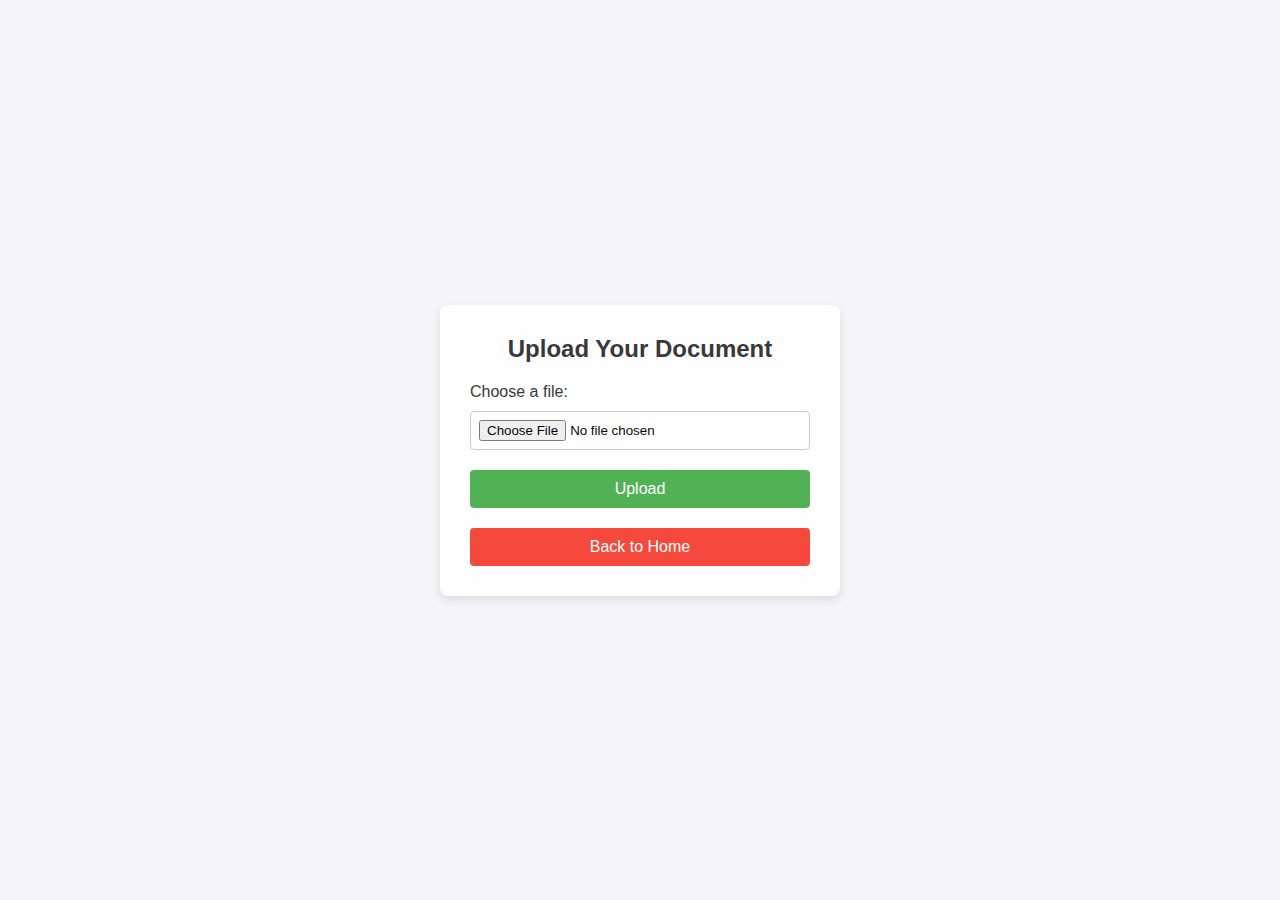
<file: upload.htm>
<!DOCTYPE html>
<html lang="en">
<head>
    <meta charset="UTF-8">
    <meta name="viewport" content="width=device-width, initial-scale=1.0">
    <title>Document Upload</title>

    <style>
        * {
            margin: 0;
            padding: 0;
            box-sizing: border-box;
        }

        body {
            font-family: Arial, sans-serif;
            background-color: #f4f4f9;
            display: flex;
            justify-content: center;
            align-items: center;
            min-height: 100vh;
        }

        .container {
            background-color: white;
            padding: 30px;
            box-shadow: 0 4px 10px rgba(0, 0, 0, 0.1);
            width: 400px;
            text-align: center;
            border-radius: 8px;
            opacity: 0; /* Start hidden for animation */
        }

        h1 {
            margin-bottom: 20px;
            font-size: 24px;
            color: #333;
        }

        .file-input {
            margin-bottom: 20px;
            text-align: left;
        }

        label {
            font-size: 16px;
            color: #333;
        }

        input[type="file"] {
            margin-top: 10px;
            padding: 8px;
            width: 100%;
            border: 1px solid #ccc;
            border-radius: 4px;
        }

        button {
            padding: 10px 20px;
            font-size: 16px;
            color: white;
            background-color: #4CAF50;
            border: none;
            border-radius: 4px;
            cursor: pointer;
            width: 100%;
        }

        button:hover {
            background-color: #45a049;
        }

        .file-info {
            margin-top: 10px;
            font-size: 14px;
            color: #333;
        }

        .back-button {
            margin-top: 20px;
            background-color: #f44336;
        }

        .back-button:hover {
            background-color: #e53935;
        }
    </style>
</head>
<body>

    <div class="container">
        <h1>Upload Your Document</h1>
        <form id="uploadForm">
            <div class="file-input">
                <label for="file">Choose a file:</label>
                <input type="file" id="file" name="file" accept=".pdf, .docx, .txt, .jpg, .png">
            </div>

            <div class="file-info" id="fileInfo"></div>

            <button type="submit" id="uploadBtn">Upload</button>
        </form>
        <button class="back-button" id="backBtn">Back to Home</button>
    </div>

    <script src="https://cdnjs.cloudflare.com/ajax/libs/gsap/3.12.2/gsap.min.js"></script>
    <script>
        // GSAP Animation
        document.addEventListener('DOMContentLoaded', () => {
            gsap.to('.container', { opacity: 1, duration: 1, ease: "power2.out" });
        });

        // File Upload Logic
        document.getElementById('uploadForm').addEventListener('submit', function(event) {
            event.preventDefault();

            const fileInput = document.getElementById('file');
            const fileInfo = document.getElementById('fileInfo');
            
            const file = fileInput.files[0];

            // Check if a file is selected
            if (!file) {
                fileInfo.textContent = 'Please select a file to upload.';
                fileInfo.style.color = 'red';
                return;
            }

            // Display file info (name and size)
            fileInfo.textContent = `File selected: ${file.name} | Size: ${(file.size / 1024).toFixed(2)} KB`;
            fileInfo.style.color = 'green';

            // Simulate file upload (you can replace this with actual server-side logic)
            setTimeout(() => {
                alert('File uploaded successfully!');
            }, 2000);
        });

        // Back Button Logic
        document.getElementById('backBtn').addEventListener('click', () => {
            gsap.to('.container', { opacity: 0, duration: 0.5, ease: "power2.in", onComplete: () => {
                window.location.href = 'index.html'
            }});
        });
    </script>

</body>
</html>
</file>
<file: styles.css>
/* General Reset */
* {
    margin: 0;
    padding: 0;
    box-sizing: border-box;
    font-family: 'Arial', sans-serif;
}

body {
    background-color: #f4f4f9;
    color: #333;
    line-height: 1.6;
    min-height: 100vh;
    display: flex;
    flex-direction: column;
    justify-content: center;
    align-items: center;
    padding: 20px;
}

header {
    width: 100%;
    text-align: center;
    background-color: #2c3e50;
    color: #fff;
    padding: 20px 0;
    margin-bottom: 20px;
    box-shadow: 0px 2px 10px rgba(0, 0, 0, 0.1);
}

header h1 {
    font-size: 2rem;
    font-weight: bold;
}

#background-image {
    position: fixed;
    top: 0;
    left: 0;
    width: 100%;
    height: 100%;
    background: url('background.jpg') no-repeat center center/cover;
    z-index: -1;
    opacity: 0.3;
}

.form-section {
    background-color: #fff;
    padding: 30px;
    border-radius: 8px;
    box-shadow: 0 4px 6px rgba(0, 0, 0, 0.1);
    width: 100%;
    max-width: 600px;
}

.form-section h2 {
    text-align: center;
    margin-bottom: 20px;
    font-size: 1.5rem;
    color: #2c3e50;
}

form {
    display: flex;
    flex-direction: column;
}

form label {
    margin-bottom: 8px;
    font-weight: bold;
}

form input, form select {
    padding: 10px;
    margin-bottom: 20px;
    border: 1px solid #ccc;
    border-radius: 4px;
    font-size: 1rem;
    width: 100%;
}

form input:focus, form select:focus {
    border-color: #3498db;
    outline: none;
    box-shadow: 0 0 5px rgba(52, 152, 219, 0.5);
}

.submit-btn {
    background-color: #3498db;
    color: #fff;
    padding: 10px;
    font-size: 1rem;
    border: none;
    border-radius: 4px;
    cursor: pointer;
    transition: background-color 0.3s;
}

.submit-btn:hover {
    background-color: #2980b9;
}

#backbutton {
    background-color: #95a5a6;
    color: #fff;
    padding: 10px;
    font-size: 1rem;
    border: none;
    border-radius: 4px;
    cursor: pointer;
    margin-top: 10px;
    transition: background-color 0.3s;
    width: 100%;
}

#backbutton:hover {
    background-color: #7f8c8d;
}

@media (max-width: 600px) {
    body {
        padding: 10px;
    }

    .form-section {
        padding: 20px;
    }

    header h1 {
        font-size: 1.5rem;
    }
}
</file>
